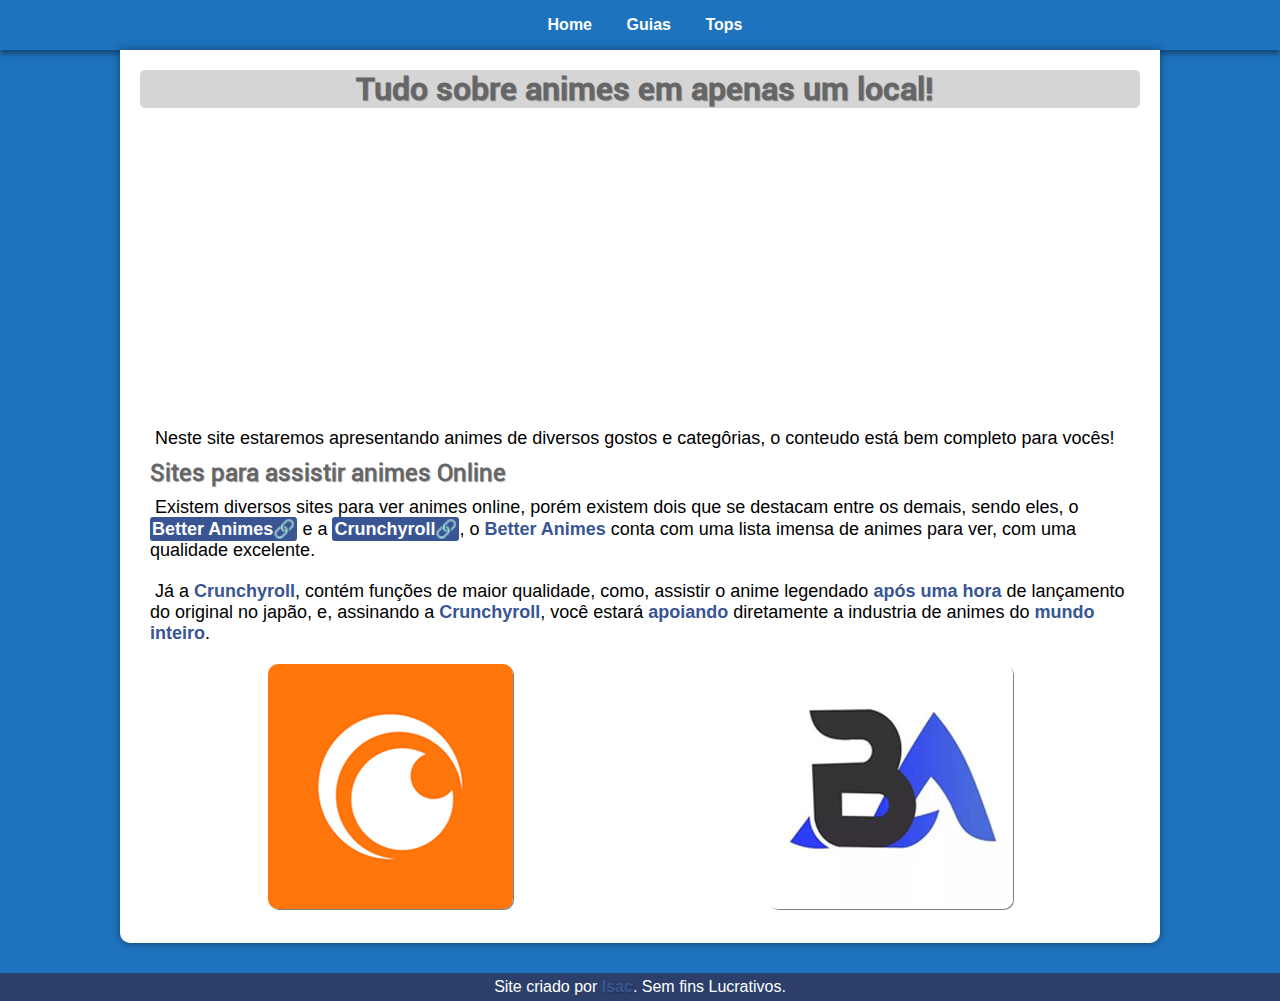
<file: index.html>
<!DOCTYPE html>
<html lang="pt-br">
<head>
    <meta charset="UTF-8">
    <meta http-equiv="X-UA-Compatible" content="IE=edge">
    <meta name="viewport" content="width=device-width, initial-scale=1.0">
    <link rel="stylesheet" href="style/styleindex.css">
    <link rel="shortcut icon" href="imagens/icon.ico" type="image/x-icon">
    <title>San's Blog</title>
</head>
<body>
    <nav>
        <a href="index.html">Home</a>
        <a href="guia.html">Guias</a>
        <a href="top.html">Tops</a>
    </nav>
    <main>
        <article>
            <h1 class="categorias">Tudo sobre animes em apenas um local!</h1>

            <section class="galeria">
                <img class='foto'  src="imagens/bluelock.jpg"/>
                <img class='foto'  src="imagens/chainsaw.jpg"/>
                <img class='foto'  src="imagens/classroom.jpg"/>
                <img class='foto'  src="imagens/codegeass.jpg"/>
                <img class='foto'  src="imagens/hataraku.jpg"/>
                <img class='foto'  src="imagens/hyouka.jpeg"/>
                <img class='foto'  src="imagens/shikimori.jpg"/>
                <img class='foto'  src="imagens/wotakoi.jpg"/>
              </section>

            <p>Neste site estaremos apresentando animes de diversos gostos e categôrias, o conteudo está bem completo para vocês!</p>

              <h2>Sites para assistir animes Online</h2>
              <p>Existem diversos sites para ver animes online, porém existem dois que se destacam entre os demais, sendo eles, o <abbr title="Pirataria" target="_blank" rel="external" class="external"><strong><a href="https://betteranime.net/" target="_blank" rel="external" class="external">Better Animes</a></strong></abbr> e a <abbr title="Oficial" target="_blank" rel="external" class="external"><strong ><a href="https://www.crunchyroll.com/pt-br" target="_blank" rel="external" class="external">Crunchyroll</a></strong></abbr>, o <strong>Better Animes</strong> conta com uma lista imensa de animes para ver, com uma qualidade excelente.</p>

              <p>Já a <strong>Crunchyroll</strong>, contém funções de maior qualidade, como, assistir o anime legendado <strong>após uma hora</strong> de lançamento do original no japão, e, assinando a <strong>Crunchyroll</strong>, você estará <strong>apoiando</strong> diretamente a industria de animes do <strong>mundo inteiro</strong>.</p>

              <ul>
                <li>
                <a href="https://www.crunchyroll.com/pt-br" target="_blank" rel="external">
                <picture>
                    <source media="(max-width: 580px)" srcset="imagens/crunchy-pq.jpg">
                    <img class="logos" src="imagens/crunchy.png" alt="crunchyroll logo">
                </picture>
                </a>    
                </li>
                <li>
                <a href="https://betteranime.net/" target="_blank" rel="external">
                    <picture>
                        <source media="(max-width: 580px)" srcset="imagens/better-pq.jpg">
                        <img class="logos" src="imagens/better.jpg" alt="logo better animes">
                    </picture>
                </a>
            </li>
              </ul>
        </article>
    </main>

    <footer>
        <p>Site criado por <a href="https://www.instagram.com/i._soaresz/" target="_blank" rel="external"><strong>Isac</strong>.</a> Sem fins Lucrativos.</p>
    </footer>
</body>
</html>
</file>
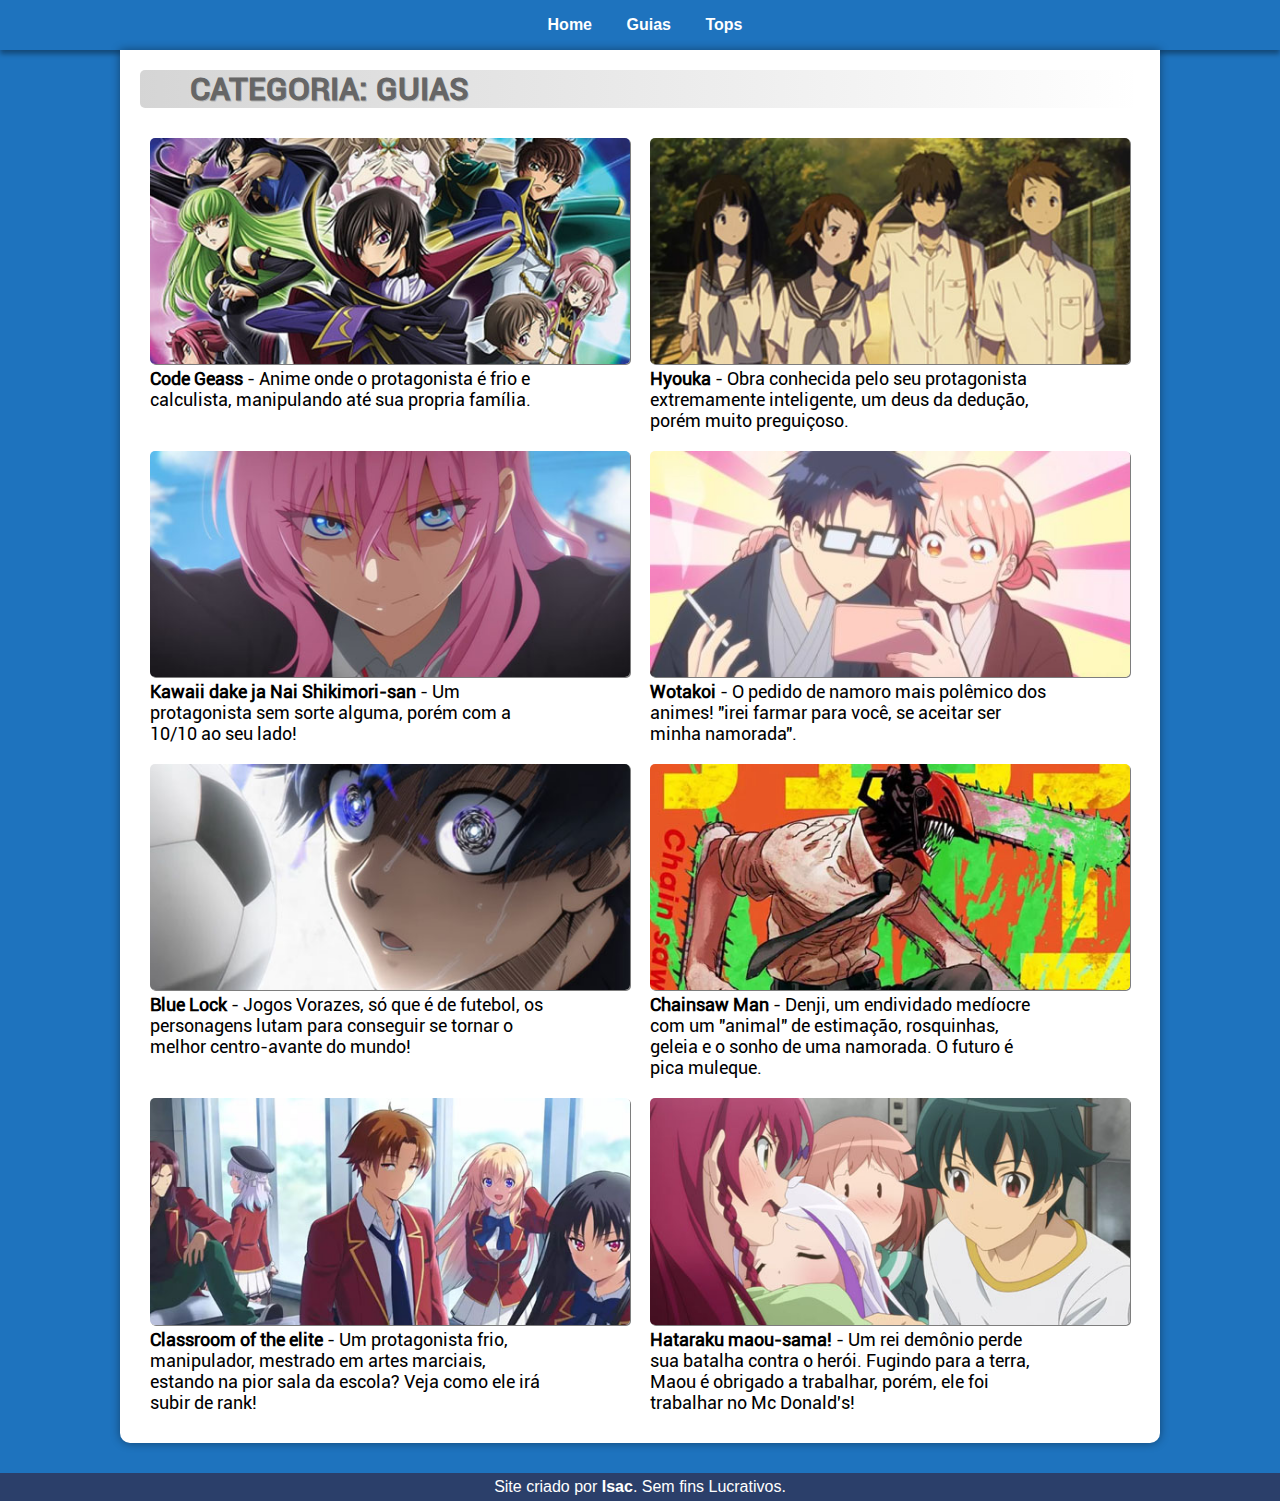
<file: guia.html>
<!DOCTYPE html>
<html lang="pt-br">
<head>
    <meta charset="UTF-8">
    <meta http-equiv="X-UA-Compatible" content="IE=edge">
    <meta name="viewport" content="width=device-width, initial-scale=1.0">
    <link rel="stylesheet" href="style/stylecategorias.css">
    <link rel="shortcut icon" href="imagens/icon.ico" type="image/x-icon">
    <title>San's Blog</title>
</head>
<body>
        <nav>
            <a href="index.html">Home</a>
            <a href="guia.html">Guias</a>
            <a href="top.html">Tops</a>
        </nav>
        <main class="maincategorias">
            <article>
                <h1 class="categorias guia">CATEGORIA: GUIAS</h1>

                <ul>
                    <li>
                        <a href="https://betteranime.net/anime/legendado/code-geass-hangyaku-no-lelouch" target="_blank" rel="external"><img class="img-anime" src="imagens/codegeass.jpg" alt="code geass"></a>
                        <p><strong>Code Geass</strong> - Anime onde o protagonista é frio e calculista, manipulando até sua propria família.</p>
                    </li>

                    <li>
                        <a href="https://betteranime.net/anime/legendado/hyouka" target="_blank" rel="external"><img class="img-anime" src="imagens/hyouka.jpeg" alt="hyouka"></a>
                        <p><strong>Hyouka</strong> - Obra conhecida pelo seu protagonista extremamente inteligente, um deus da dedução, porém muito preguiçoso.</p>
                    </li>
                </ul>

                <ul>
                    <li>
                        <a href="https://betteranime.net/anime/legendado/kawaii-dake-ja-nai-shikimori-san" target="_blank" rel="external"><img class="img-anime" src="imagens/shikimori.jpg" alt="shikimori"></a>
                        <p><strong>Kawaii dake ja Nai Shikimori-san</strong> - Um protagonista sem sorte alguma, porém com a 10/10 ao seu lado!</p>
                    </li>

                    <li>
                        <a href="https://betteranime.net/anime/legendado/wotaku-ni-koi-wa-muzukashii" target="_blank" rel="external"><img class="img-anime" src="imagens/wotakoi.jpg" alt="wotakoi"></a>
                        <p><strong>Wotakoi</strong> - O pedido de namoro mais polêmico dos animes! "irei farmar para você, se aceitar ser minha namorada".</p>
                    </li>
                </ul>

                <ul>
                    <li>
                        <a href="https://betteranime.net/anime/legendado/blue-lock" target="_blank" rel="external"><img class="img-anime" src="imagens/bluelock.jpg" alt="blue lock anime"></a>
                        <p><strong>Blue Lock</strong> - Jogos Vorazes, só que é de futebol, os personagens lutam para conseguir se tornar o melhor centro-avante do mundo!</p>
                    </li>
                    <li>
                        <a href="https://betteranime.net/anime/legendado/chainsaw-man" target="_blank" rel="external"><img class="img-anime" src="imagens/chainsaw.jpg" alt="moço da cerra eletrica"></a>
                        <p><strong>Chainsaw Man</strong> - Denji, um endividado medíocre com um "animal" de estimação, rosquinhas, geleia e o sonho de uma namorada. O futuro é pica muleque.</p>
                    </li>
                </ul>

                <ul>
                    <li>
                        <a href="https://betteranime.net/anime/legendado/youkoso-jitsuryoku-shijou-shugi-no-kyoushitsu" target="_blank" rel="external"><img class="img-anime" src="imagens/classroom.jpg" alt="ayanokoji"></a>
                        <p><strong>Classroom of the elite</strong> - Um protagonista frio, manipulador, mestrado em artes marciais, estando na pior sala da escola? Veja como ele irá subir de rank!</p>
                    </li>
                    <li>
                        <a href="https://betteranime.net/anime/legendado/hataraku-maou-sama" target="_blank" rel="external"><img class="img-anime" src="imagens/hataraku.jpg" alt="hataraku maou sama"></a>
                        <p><strong>Hataraku maou-sama!</strong> - Um rei demônio perde sua batalha contra o herói. Fugindo para a terra, Maou é obrigado a trabalhar, porém, ele foi trabalhar no Mc Donald's! </p>
                    </li>
                </ul>
            </article>
        </main>

        <footer>
            <p>Site criado por <a href="https://www.instagram.com/i._soaresz/" target="_blank" rel="external"><strong>Isac</strong>.</a> Sem fins Lucrativos.</p>
        </footer>

</body>
</html>
</file>
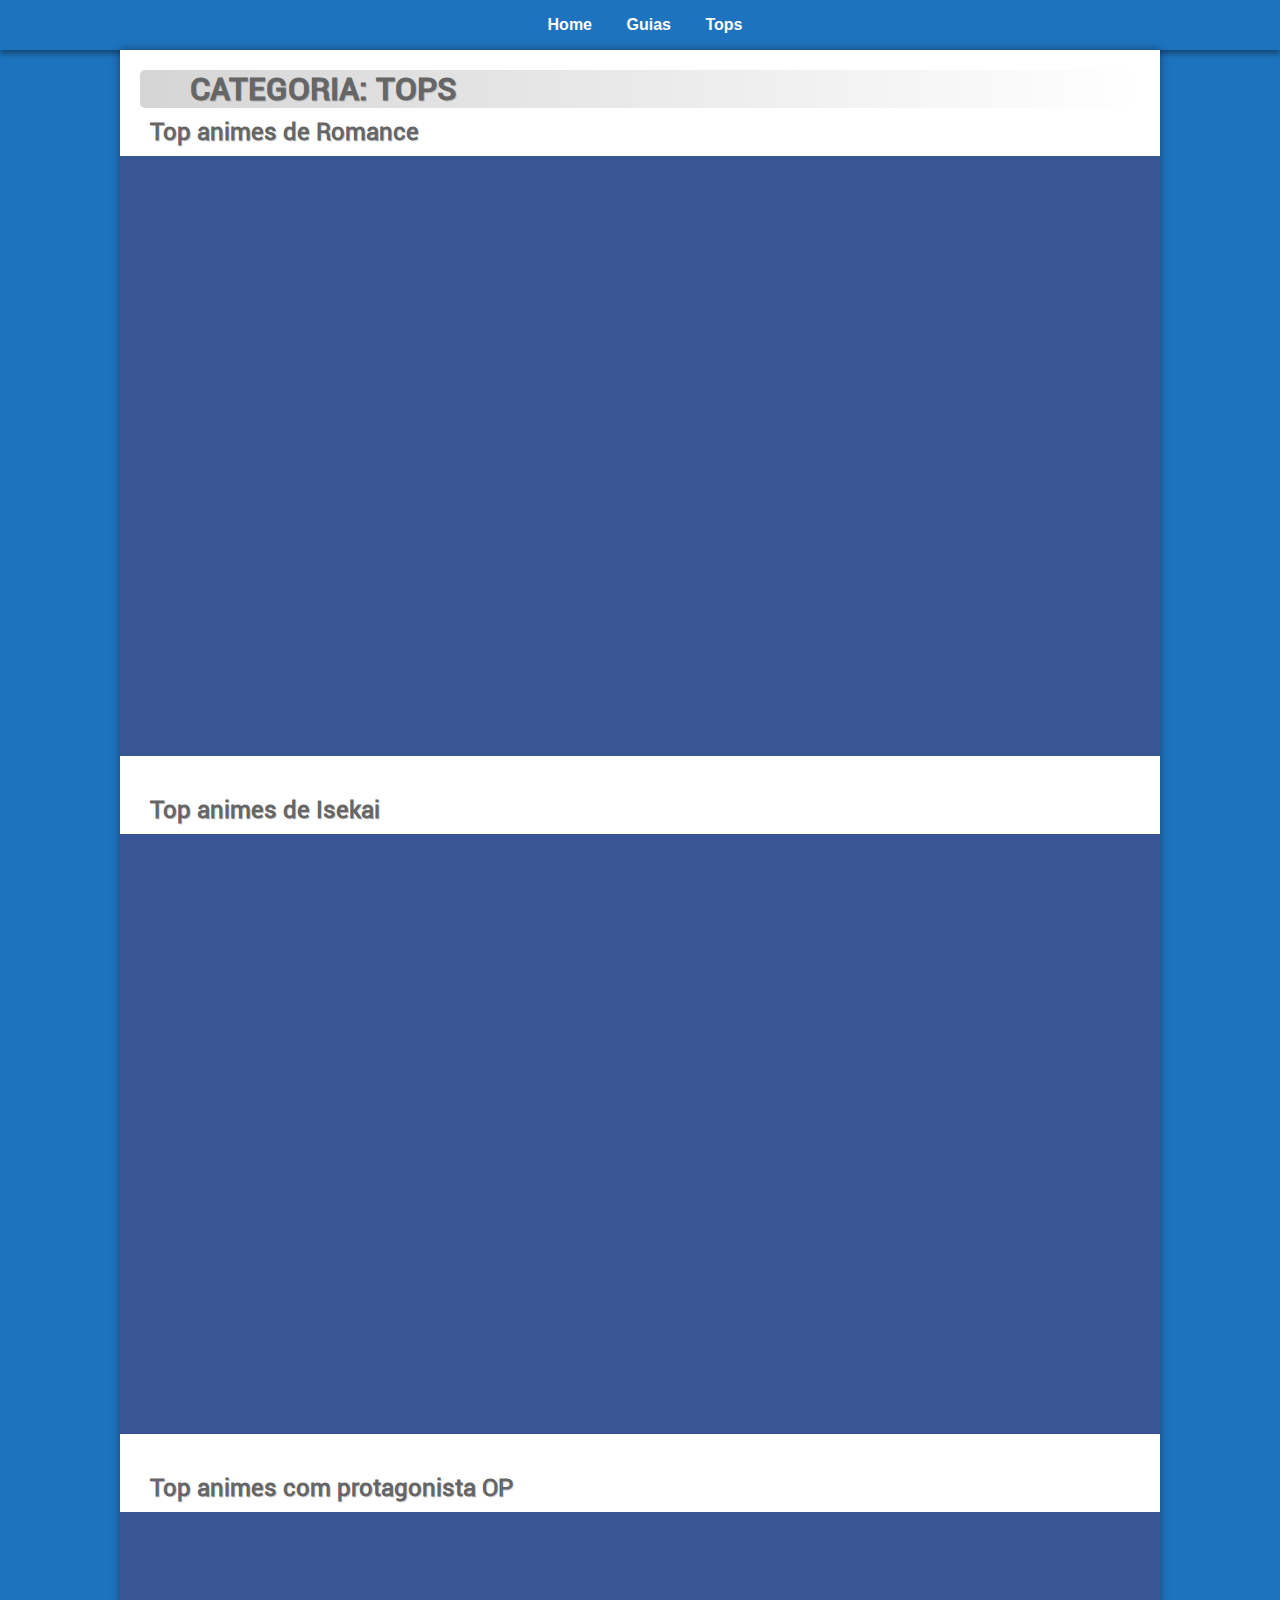
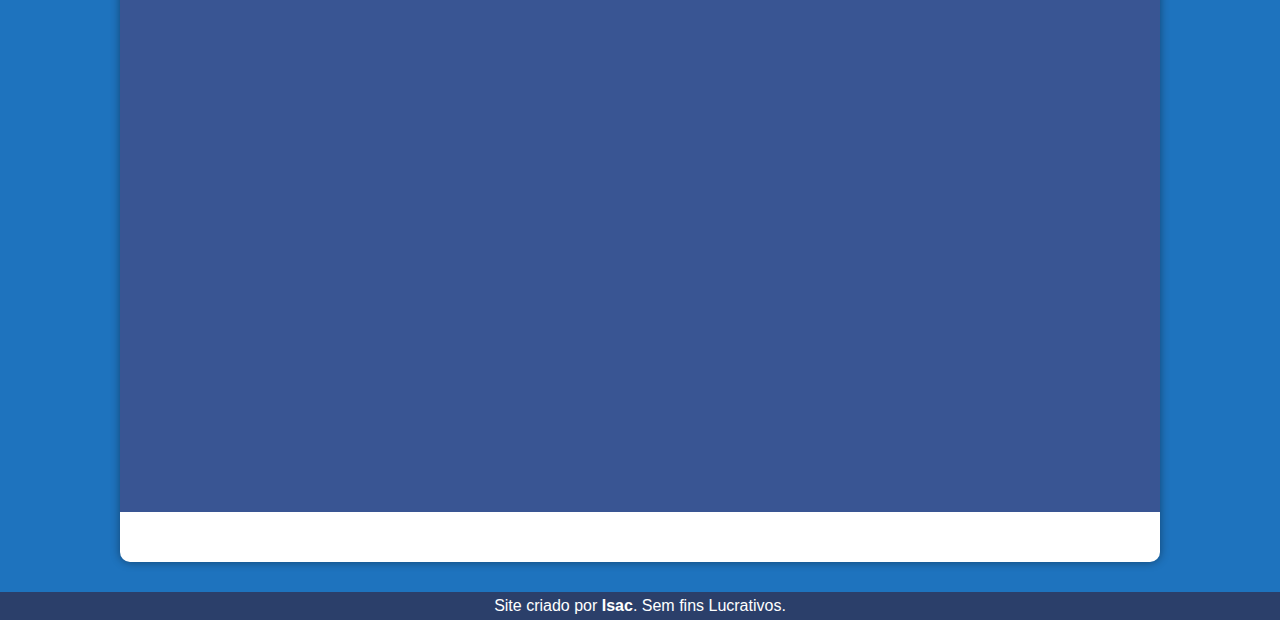
<file: top.html>
<!DOCTYPE html>
<html lang="pt-br">
<head>
    <meta charset="UTF-8">
    <meta http-equiv="X-UA-Compatible" content="IE=edge">
    <meta name="viewport" content="width=device-width, initial-scale=1.0">
    <link rel="shortcut icon" href="imagens/icon.ico" type="image/x-icon">
    <link rel="stylesheet" href="style/stylecategorias.css">
    <title>San's Blog</title>
</head>
<body>
    <nav>
        <a href="index.html">Home</a>
        <a href="guia.html">Guias</a>
        <a href="top.html">Tops</a>
    </nav>
    <main>
        <article>
            <h1 class="categorias">CATEGORIA: TOPS</h1>
        </article>

        <h2>Top animes de Romance</h2>
        <div class="video"><iframe width="560" height="315" src="https://www.youtube.com/embed/s2sk-Siv20k" title="YouTube video player" frameborder="0" allow="accelerometer; autoplay; clipboard-write; encrypted-media; gyroscope; picture-in-picture" allowfullscreen></iframe></div>

        <h2>Top animes de Isekai</h2>
        <div class="video"><iframe width="560" height="315" src="https://www.youtube.com/embed/KtkoP7ENtZU" title="YouTube video player" frameborder="0" allow="accelerometer; autoplay; clipboard-write; encrypted-media; gyroscope; picture-in-picture" allowfullscreen></iframe></div>

        <h2>Top animes com protagonista OP</h2>
        <div class="video"><iframe width="560" height="315" src="https://www.youtube.com/embed/piWrHP-RH0A" title="YouTube video player" frameborder="0" allow="accelerometer; autoplay; clipboard-write; encrypted-media; gyroscope; picture-in-picture" allowfullscreen></iframe></div>
    </main>

    <footer>
        <p>Site criado por <a href="https://www.instagram.com/i._soaresz/" target="_blank" rel="external"><strong>Isac</strong>.</a> Sem fins Lucrativos.</p>
    </footer>
</body>
</html>
</file>
<file: style/styleindex.css>
@charset "UTF-8";

@font-face {
    font-family: roboto-medium;
    src: url(../fonts/Roboto-Medium.ttf);
}

@font-face {
    font-family: roboto-regular;
    src: url(../fonts/Roboto-Regular.ttf);
}

:root{
    --cor1: #1E73BE;
    --cor2: #395593;
    --cor3: #2B3F6A;
    --cor4: #666666;
}

*{
    margin: 0px;
    padding: 0px;
}

body{
    background-color: var(--cor1);
    font-family: Arial, Helvetica, sans-serif; 
}

nav{
    text-align: center;
    background-color: var(--cor1);
    padding: 16px;
    box-shadow: 0px 4px 5px 0px rgba(0, 0, 0, 0.363);
}

nav a{
    text-decoration: none;
    padding: 10px;
    color: white;
    margin-left: 10px;
    font-weight: bold;
    transition-duration: 0.3s;
}

nav a:hover{
    background-color: var(--cor2);
    border-radius: 5px;
}

main h1{
    text-align: center;
    color: var(--cor4);
    font-family: roboto-medium;
    text-shadow: 1px 1px 0px rgba(0, 0, 0, 0.178);
    background-image: linear-gradient(to right, rgba(128, 128, 128, 0.329), rgba(128, 128, 128, 0.329));
    border-radius: 5px;
    text-indent: 10px;
}

main h2{
    color: var(--cor4);
    font-family: roboto-regular;
    padding-left: 10px;
    text-shadow: 1px 1px 0px rgba(0, 0, 0, 0.178);
}

main p{
    font-size: 18px;
    text-indent: 5px;
    padding: 10px;
}

main{
    margin: auto;
    margin-bottom: 30px;
    min-width: 300px;
    max-width: 1000px;
    padding: 20px;
    background-color: white;
    box-shadow: 0px 0px 10px rgba(0, 0, 0, 0.411);
    border-radius: 0px 0px 10px 10px;
}

.galeria {
    margin: 20px;
    justify-content: center;
    display: flex;
    width: 92%;
    height: 270px;
    overflow: hidden;
    position: relative;
}

.foto {
    justify-items: center; 
    position: absolute;
    animation: animacao infinite 20s;
    opacity: 0;
}

@keyframes animacao {
    25% {
      opacity: 1;
         transform: scale(1.1,1.1);
    }
   50% {
      opacity: 0;
         
    }
}
  
.foto:nth-child(1) {
    animation-delay: 0s;
}
  
.foto:nth-child(2) {
    animation-delay: 5s;
}
  
.foto:nth-child(3) {
    animation-delay: 10s;
}
  
.foto:nth-child(4) {
    animation-delay: 15s;
}

.foto:nth-child(5) {
    animation-delay: 20s;
}

.foto:nth-child(6) {
    animation-delay: 25s;
}

.foto:nth-child(7) {
    animation-delay: 30s;
}

.foto:nth-child(8) {
    animation-delay: 35s;
}

abbr{
    text-decoration: none;
}

strong{
    color: var(--cor2);
}


a.external{
    text-decoration: none;
    color: white;
    background-color: var(--cor2);
    padding: 2px;
    border-radius: 3px;
}

a.external::after{
    content: '\1F517';
}

ul{
    list-style: none;
    display: flex;
    justify-content: space-around;
}

ul li{
    padding: 10px;
    font-family: roboto-regular;
    overflow: hidden;
}

ul li:hover img{
    transform: scale(1.03);
    cursor: pointer;
    transition: 0.25s;
}

.logos{
    border-radius: 10px;
    box-shadow: 1px 1px 0px rgba(0, 0, 0, 0.507);
}

footer{
    background-color: var(--cor3);
    color: white;
    padding: 5px;
    font-size: 0.8;
    text-align: center;
}

footer a{
    text-decoration: none;
    color: white;
    text-shadow: 1px 2px 0px rgba(0, 0, 0, 0.178);
}

footer a:hover{
    color: var(--cor4);
}
</file>
<file: style/stylecategorias.css>
@charset "UTF-8";

@font-face {
    font-family: roboto-regular;
    src: url(../fonts/Roboto-Regular.ttf);
}

@font-face {
    font-family: roboto-medium;
    src: url(../fonts/Roboto-Medium.ttf);
}

:root{
    --cor1: #1E73BE;
    --cor2: #395593;
    --cor3: #2B3F6A;
    --cor4: #666666;
}

*{
    margin: 0px;
    padding: 0px;
}

body{
    background-color: var(--cor1);
    font-family: Arial, Helvetica, sans-serif; 
}

nav{
    text-align: center;
    background-color: var(--cor1);
    padding: 16px;
    box-shadow: 0px 4px 5px 0px rgba(0, 0, 0, 0.363);
}

nav a{
    text-decoration: none;
    padding: 10px;
    color: white;
    margin-left: 10px;
    font-weight: bold;
    transition-duration: 0.3s;
}

nav a:hover{
    background-color: var(--cor2);
    border-radius: 5px;
}

main h1{
    color: var(--cor4);
    font-family: roboto-medium;
    text-shadow: 1px 1px 0px rgba(0, 0, 0, 0.178);
    background-image: linear-gradient(to right, rgba(128, 128, 128, 0.329), transparent);
    border-radius: 5px;
}

.categorias{
    padding-left: 50px;
}

.guia{
    margin-bottom: 20px;
}

main h2{
    color: var(--cor4);
    font-family: roboto-regular;
    padding: 10px 0px 10px 10px;
    text-shadow: 1px 1px 0px rgba(0, 0, 0, 0.178);
}

main p{
    font-size: 18px;
}

.maincategorias p{
    font-size: 18px;
    max-width: 400px;
}

main{
    margin: auto;
    margin-bottom: 30px;
    min-width: 300px;
    max-width: 1000px;
    padding: 20px;
    background-color: white;
    box-shadow: 0px 0px 10px rgba(0, 0, 0, 0.411);
    border-radius: 0px 0px 10px 10px;
}

.img-anime{
    width: 100%;
    border-radius: 5px;
    box-shadow: 1px 1px 0px rgba(0, 0, 0, 0.507);
}

ul{
    list-style: none;
    display: flex;
    justify-content: space-around;
}

ul li{
    padding: 10px;
    font-family: roboto-regular;
    overflow: hidden;
}

ul li:hover img{
    transform: scale(1.03);
    cursor: pointer;
    transition: 0.25s;
}


footer{
    background-color: var(--cor3);
    color: white;
    padding: 5px;
    font-size: 0.8;
    text-align: center;
}

footer a{
    text-decoration: none;
    color: white;
}

footer a:hover{
    color: var(--cor4);
}

div.video{
    background-color: var(--cor2);
    margin: 0px -20px 30px -20px;
    padding: 20px;
    padding-bottom: 58%;
    position: relative;
}

div.video iframe{
    position: absolute;
    top: 5%;
    left: 5%;
    width: 90%;
    height: 90%;
}
</file>
